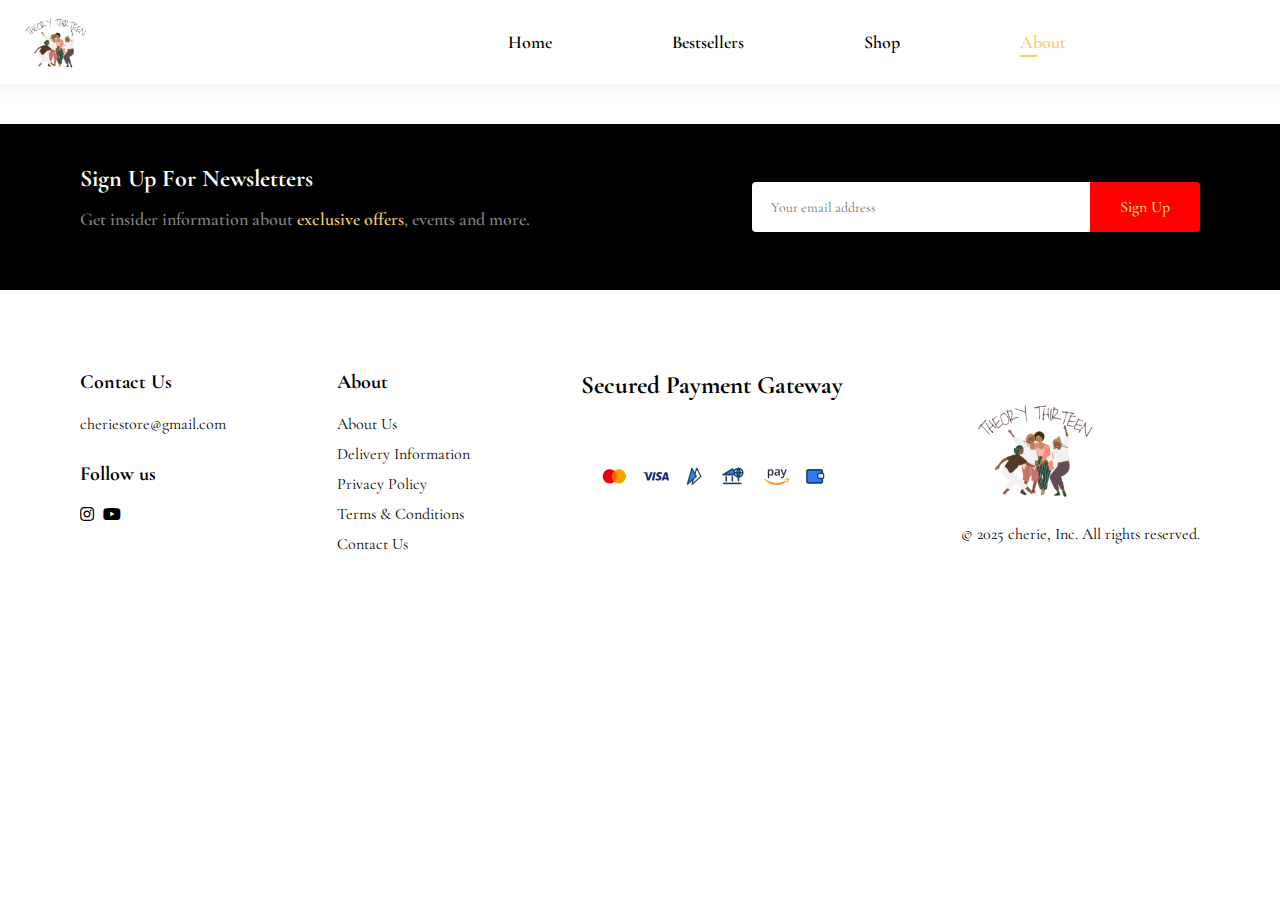
<file: about.html>
<!DOCTYPE html>
<html lang="en">
<head>
    <meta charset="UTF-8">
    <meta name="viewport" content="width=device-width, initial-scale=1">
    <title>Ćherie - Timeless Elegance</title>
    <link rel="stylesheet" href="style.css">
    <link rel="icon" type="logo/png" href="logo/demologo.jpg">
    <link rel="stylesheet" href="https://pro.fontawesome.com/releases/v5.10.0/css/all.css" />
    <link rel="preconnect" href="https://fonts.googleapis.com">
    <link rel="preconnect" href="https://fonts.gstatic.com" crossorigin>
    <link href="https://fonts.googleapis.com/css2?family=Cormorant+Garamond:ital,wght@0,300;0,400;0,500;0,600;0,700;1,300;1,400;1,500;1,600;1,700&display=swap" rel="stylesheet">

</head>
<body>
    <section id="header">
        <a href="#"><img src="logo/demologo.png" class="logo" height="80" alt=""></a>   
       
        <div>
            <ul id="navbar">
                <li><a href="index.html">Home</a></li>
                <li><a href="bestsellers.html">Bestsellers</a></li>
                <li><a href="shop.html">Shop</a></li>
                <li><a class="active" href="about.html">About</a></li>
                <li id="lg-bag"><a href="cart.html"><i class="far fa-shopping-bag"></i></a></li>
                <a href="#" id="close"><i class="far fa-times"></i></a>
            
            </ul>
        </div>
        <div id="mobile">
            <a href="cart.html"><i class="far fa-shopping-bag"></i></a>
            <i id="bar" class="fas fa-outdent"></i>
            
        </div>
    </section>
<section id="newsletter" class="section-p1 section-m1">
<div class="newstext">
    <h4>Sign Up For Newsletters</h4>
    <p>Get insider information about<span> exclusive offers</span>, events and more.
    </p>
</div>
<div  class="form">
    <input type="text" placeholder="Your email address">
    <button class="normal">Sign Up</button>

</div>
</section>
<footer  class="section-p1">
<div class="col">
   
    <h4>Contact Us</h4>
    <p>cheriestore@gmail.com</p>
    <div class="follow">
        <h4>Follow us</h4>
        <div class="icons"></div>
        <i class="fab fa-instagram"></i>
        <i class="fab fa-pintrest-p"></i>
        <i class="fab fa-youtube"></i>


    </div>
</div>
<div class="col">
    <h4>About</h4>
    <a href="#">About Us</a>
    <a href="#">Delivery Information</a>
    <a href="#">Privacy Policy</a>
    <a href="#">Terms & Conditions</a>
    <a href="#">Contact Us</a>

</div>
<div class="co1install">
    <h4>Secured Payment Gateway</h4>
    <img src="add/pay/payment.png" height=120px alt="">
</div>
<div class="copyright">
    <img src="logo/demologo.png" height="150" alt="">
    <p>© 2025 cherie, Inc. All rights reserved.</p>


</div>
</footer>
<script src="script.js"></script>
</body>
</html>
</file>
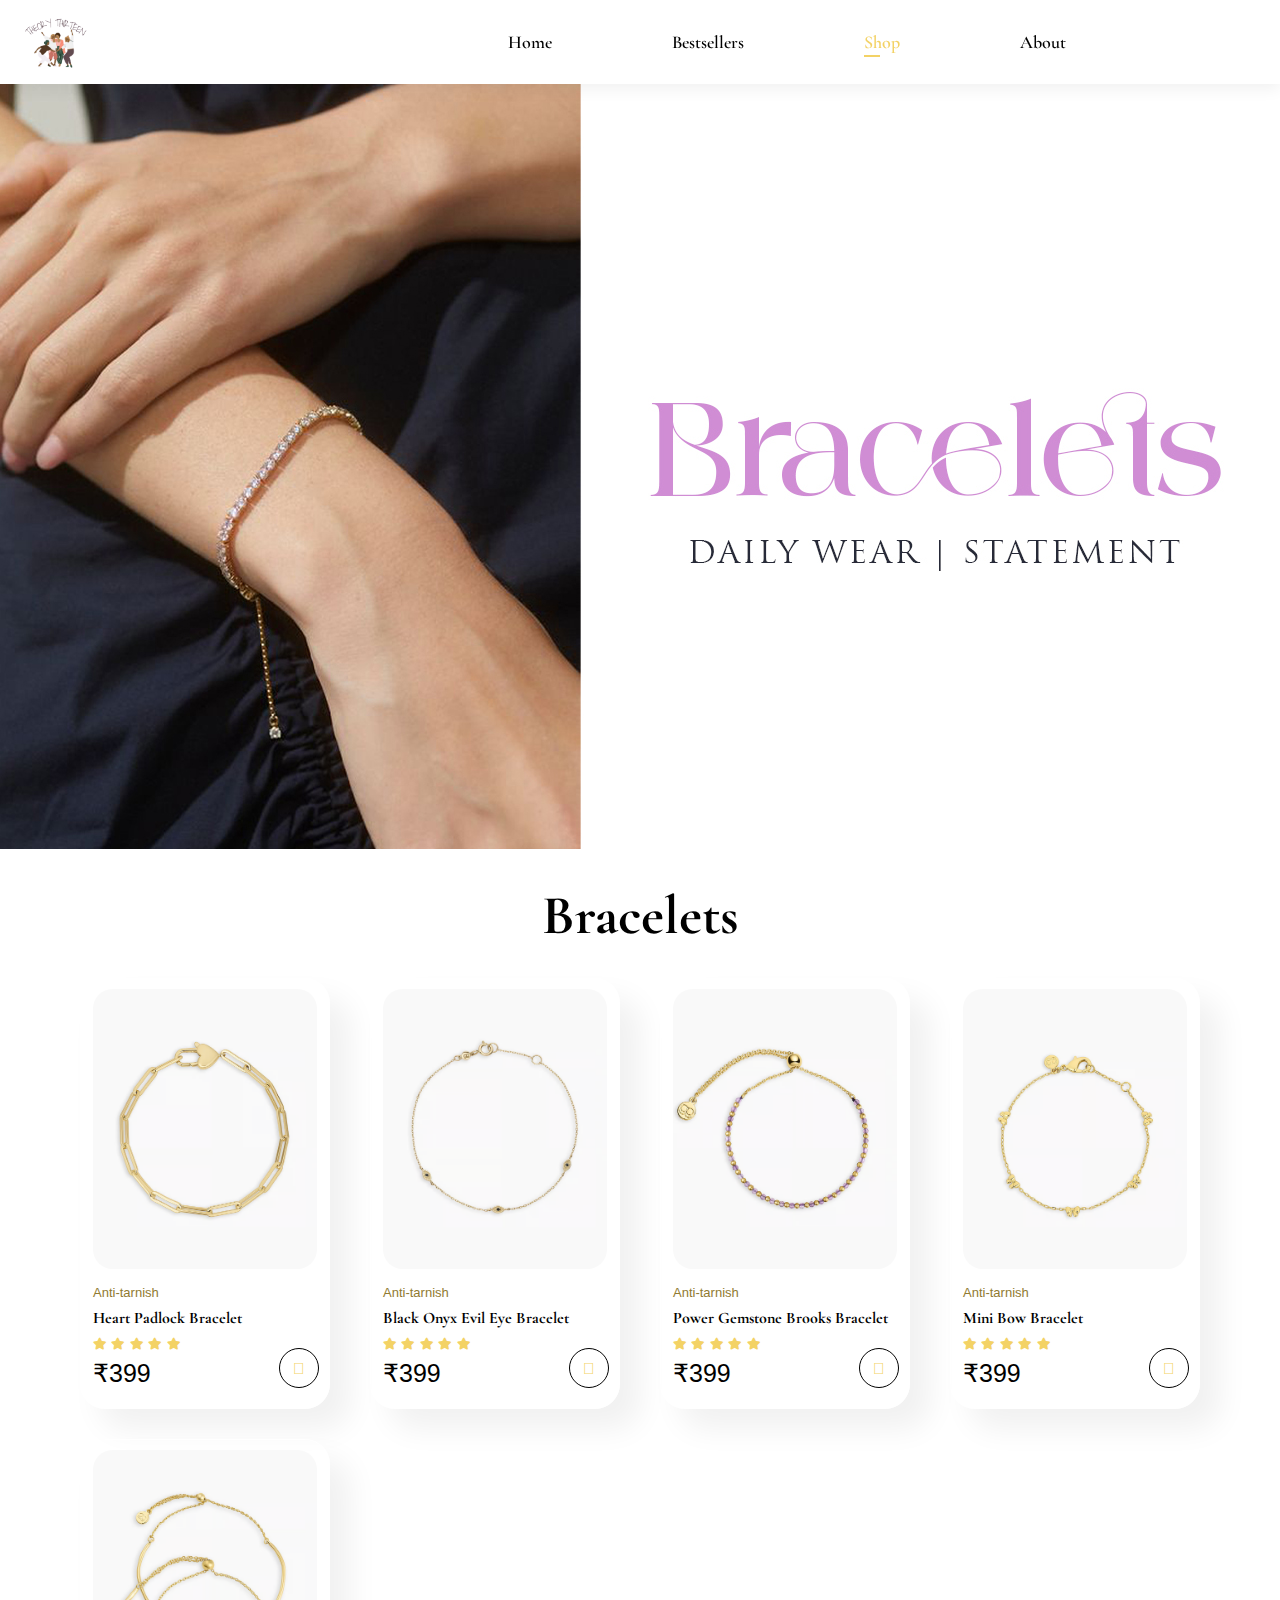
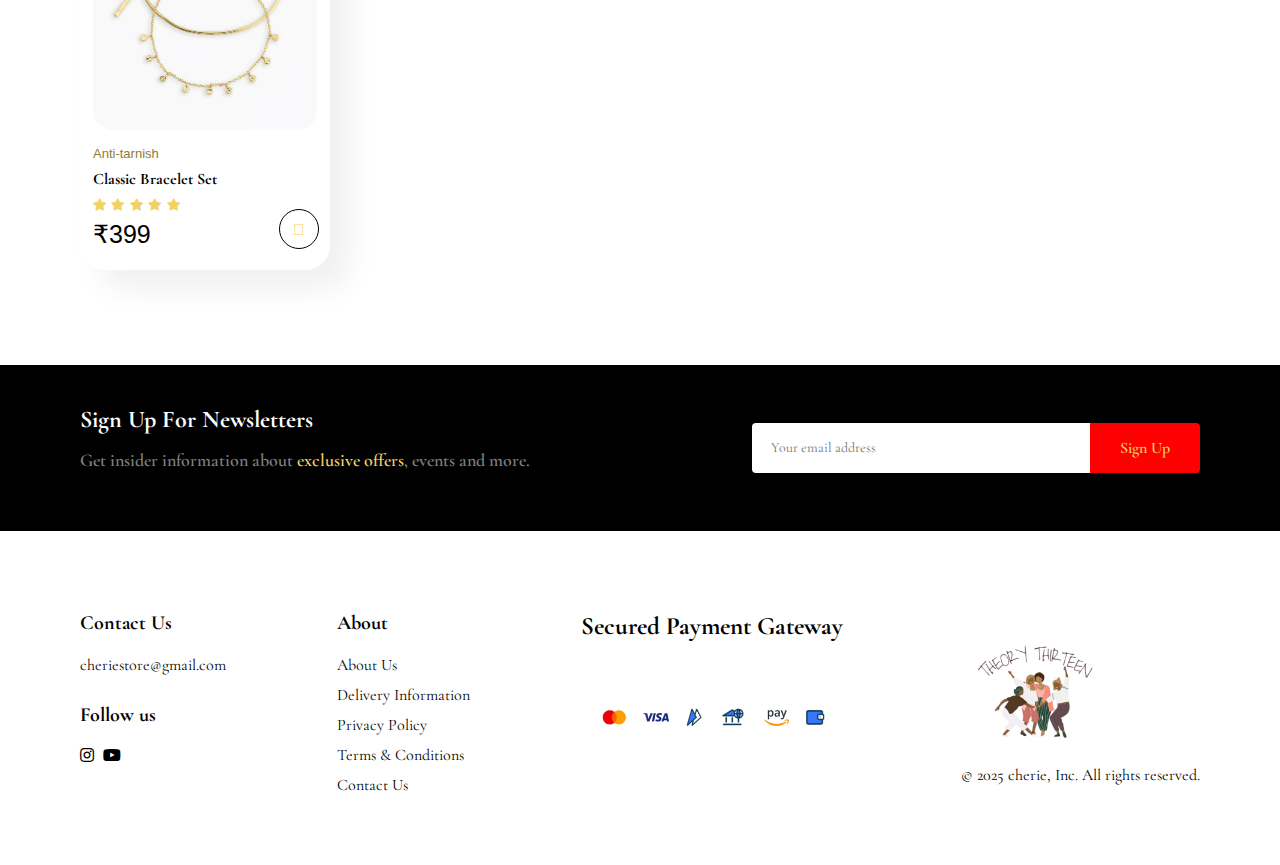
<file: bracelets.html>
<!DOCTYPE html>
<html lang="en">
<head>
    <meta charset="UTF-8">
    <meta name="viewport" content="width=device-width, initial-scale=1">
    <title>Ćherie - Timeless Elegance</title>
    <link rel="stylesheet" href="style.css">
    <link rel="icon" type="logo/png" href="logo/demologo.jpg">
    <link rel="stylesheet" href="https://pro.fontawesome.com/releases/v5.10.0/css/all.css" />
    <link rel="preconnect" href="https://fonts.googleapis.com">
    <link rel="preconnect" href="https://fonts.gstatic.com" crossorigin>
    <link href="https://fonts.googleapis.com/css2?family=Cormorant+Garamond:ital,wght@0,300;0,400;0,500;0,600;0,700;1,300;1,400;1,500;1,600;1,700&display=swap" rel="stylesheet">

</head>
<body>
    <section id="header">
        <a href="#"><img src="logo/demologo.png" class="logo" height="80" alt=""></a>   
       
        <div>
            <ul id="navbar">
                <li><a href="index.html">Home</a></li>
                <li><a href="bestsellers.html">Bestsellers</a></li>
                <li><a class="active" href="shop.html">Shop</a></li>
                <li><a href="about.html">About</a></li>
                <li id="lg-bag"><a href="cart.html"><i class="far fa-shopping-bag"></i></a></li>
                <a href="#" id="close"><i class="far fa-times"></i></a>
            
            </ul>
        </div>
        <div id="mobile">
            <a href="cart.html"><i class="far fa-shopping-bag"></i></a>
            <i id="bar" class="fas fa-outdent"></i>
            
        </div>
    </section>
    <section id="bra">
    </section>
<section id="product1" class="section-p1">
    <h2>Bracelets</h2> 
    <div class="pro-container">
        <div class="pro">
            <img src="images/productcat/Bracelets/B1 heart padlock.png" alt="">
            <div class="des">
                <span>Anti-tarnish</span>
                <h5>Heart Padlock Bracelet</h5>
                <div class="star">
                    <i class="fas fa-star"></i>
                    <i class="fas fa-star"></i>
                    <i class="fas fa-star"></i>
                    <i class="fas fa-star"></i>
                    <i class="fas fa-star"></i>
                </div>
                <h4>₹399</h4>
            </div>
            <a href="#"><i class="fal fa-shopping-cart cart"></i></a>
        </div>
        <div class="pro">
            <img src="images/productcat/Bracelets/B2 black onyx evil eye.png" alt="">
            <div class="des">
                <span>Anti-tarnish</span>
                <h5>Black Onyx Evil Eye Bracelet</h5>
                <div class="star">
                    <i class="fas fa-star"></i>
                    <i class="fas fa-star"></i>
                    <i class="fas fa-star"></i>
                    <i class="fas fa-star"></i>
                    <i class="fas fa-star"></i>
                </div>
                <h4>₹399</h4>
            </div>
            <a href="#"><i class="fal fa-shopping-cart cart"></i></a>
        </div>
        <div class="pro">
            <img src="images/productcat/Bracelets/B3 Power Gemstone Brooks.png" alt="">
            <div class="des">
                <span>Anti-tarnish</span>
                <h5>Power Gemstone Brooks Bracelet</h5>
                <div class="star">
                    <i class="fas fa-star"></i>
                    <i class="fas fa-star"></i>
                    <i class="fas fa-star"></i>
                    <i class="fas fa-star"></i>
                    <i class="fas fa-star"></i>
                </div>
                <h4>₹399</h4>
            </div>
            <a href="#"><i class="fal fa-shopping-cart cart"></i></a>
        </div>
        <div class="pro">
            <img src="images/productcat/Bracelets/B4 mini bow.png" alt="">
            <div class="des">
                <span>Anti-tarnish</span>
                <h5>Mini Bow Bracelet</h5>
                <div class="star">
                    <i class="fas fa-star"></i>
                    <i class="fas fa-star"></i>
                    <i class="fas fa-star"></i>
                    <i class="fas fa-star"></i>
                    <i class="fas fa-star"></i>
                </div>
                <h4>₹399</h4>
            </div>
            <a href="#"><i class="fal fa-shopping-cart cart"></i></a>
        </div>
        <div class="pro">
            <img src="images/productcat/Bracelets/B5 Classic Bracelet Set.png" alt="">
            <div class="des">
                <span>Anti-tarnish</span>
                <h5>Classic Bracelet Set</h5>
                <div class="star">
                    <i class="fas fa-star"></i>
                    <i class="fas fa-star"></i>
                    <i class="fas fa-star"></i>
                    <i class="fas fa-star"></i>
                    <i class="fas fa-star"></i>
                </div>
                <h4>₹399</h4>
            </div>
            <a href="#"><i class="fal fa-shopping-cart cart"></i></a>
        </div>
    </div>
</section>
    <section id="newsletter" class="section-p1 section-m1">
        <div class="newstext">
            <h4>Sign Up For Newsletters</h4>
            <p>Get insider information about<span> exclusive offers</span>, events and more.
            </p>
        </div>
        <div  class="form">
            <input type="text" placeholder="Your email address">
            <button class="normal">Sign Up</button>

        </div>
    </section>
    <footer  class="section-p1">
        <div class="col">
           
            <h4>Contact Us</h4>
            <p>cheriestore@gmail.com</p>
            <div class="follow">
                <h4>Follow us</h4>
                <div class="icons"></div>
                <i class="fab fa-instagram"></i>
                <i class="fab fa-pintrest-p"></i>
                <i class="fab fa-youtube"></i>


            </div>
        </div>
        <div class="col">
            <h4>About</h4>
            <a href="#">About Us</a>
            <a href="#">Delivery Information</a>
            <a href="#">Privacy Policy</a>
            <a href="#">Terms & Conditions</a>
            <a href="#">Contact Us</a>

        </div>
        <div class="co1install">
            <h4>Secured Payment Gateway</h4>
            <img src="add/pay/payment.png" height=120px alt="">
        </div>
        <div class="copyright">
            <img src="logo/demologo.png" height="150" alt="">
            <p>© 2025 cherie, Inc. All rights reserved.</p>


        </div>
    </footer>
    <script src="script.js"></script>
</body>
</html>
</file>
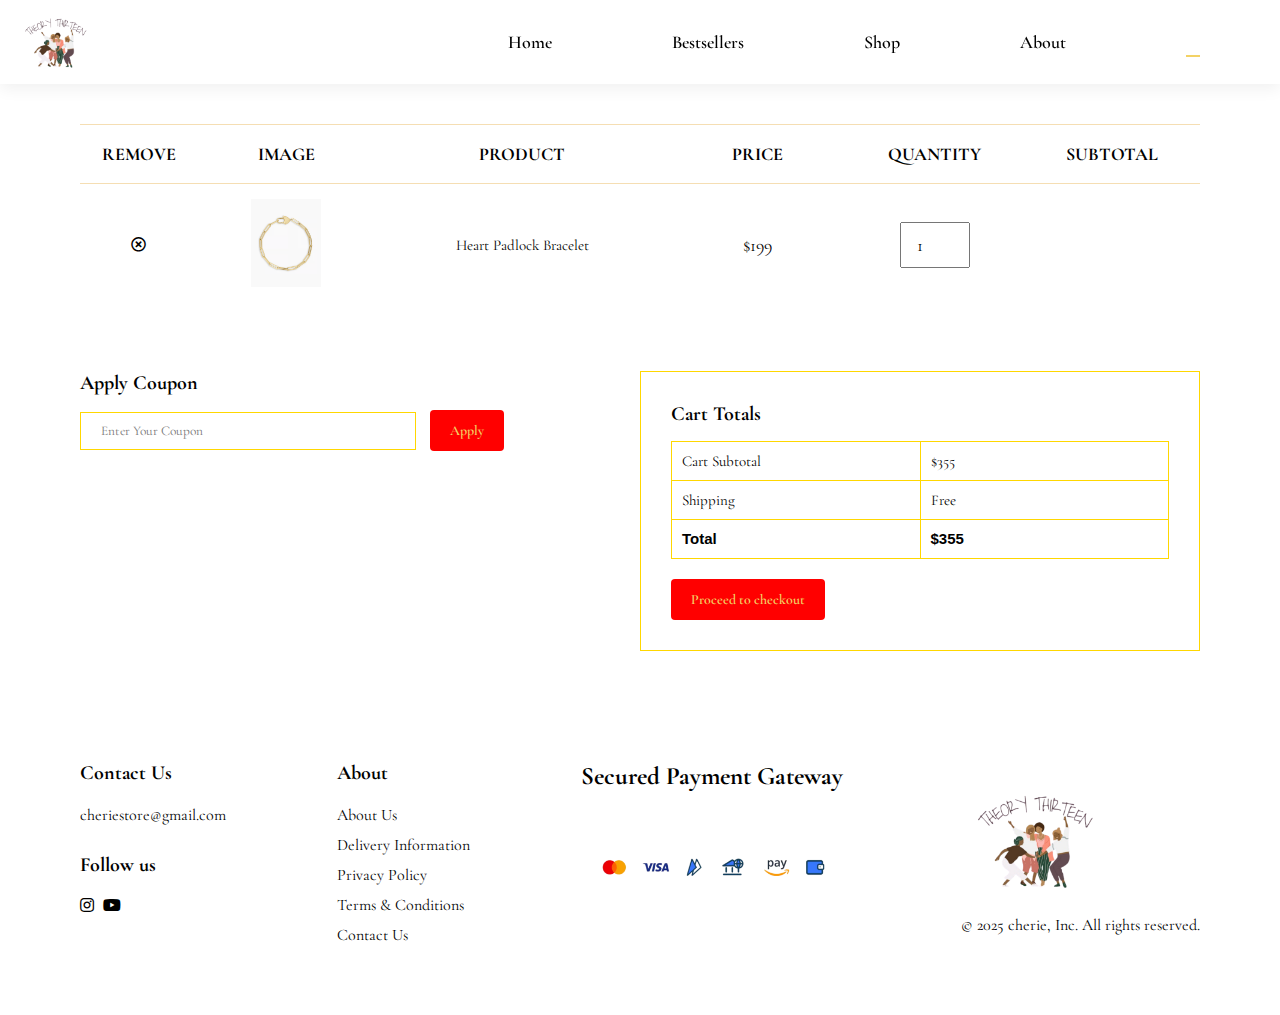
<file: cart.html>
<!DOCTYPE html>
<html lang="en">
<head>
    <meta charset="UTF-8">
    <meta name="viewport" content="width=device-width, initial-scale=1">
    <title>Ćherie - Timeless Elegance</title>
    <link rel="stylesheet" href="style.css">
    <link rel="icon" type="logo/png" href="logo/demologo.jpg">
    <link rel="stylesheet" href="https://pro.fontawesome.com/releases/v5.10.0/css/all.css" />
    <link rel="preconnect" href="https://fonts.googleapis.com">
    <link rel="preconnect" href="https://fonts.gstatic.com" crossorigin>
    <link href="https://fonts.googleapis.com/css2?family=Cormorant+Garamond:ital,wght@0,300;0,400;0,500;0,600;0,700;1,300;1,400;1,500;1,600;1,700&display=swap" rel="stylesheet">

</head>
<body>
    <section id="header">
        <a href="#"><img src="logo/demologo.png" class="logo" height="80" alt=""></a>   
       
        <div>
            <ul id="navbar">
                <li><a href="index.html">Home</a></li>
                <li><a href="bestsellers.html">Bestsellers</a></li>
                <li><a href="shop.html">Shop</a></li>
                <li><a href="about.html">About</a></li>
                <li id="lg-bag"><a class="active" href="cart.html"><i class="far fa-shopping-bag"></i></a></li>
                <a href="#" id="close"><i class="far fa-times"></i></a>
            
            </ul>
        </div>
        <div id="mobile">
            <a href="cart.html"><i class="far fa-shopping-bag"></i></a>
            <i id="bar" class="fas fa-outdent"></i>
            
        </div>
    </section>
    <section id="cart" class="section-p1">
        <table width="100%">
            <thead>
                <tr>
                    <td>Remove</td>
                    <td>Image</td>
                    <td>Product</td>
                    <td>Price</td>
                    <td>Quantity</td>
                    <td>Subtotal</td>
                </tr>
            </thead>
            <tbody>
                <tr>
                    <td><i class="far fa-times-circle"></i></td>
                    <td><img src="images/productcat/Bracelets/B1 heart padlock.png" alt=""></td>
                    <td>Heart Padlock Bracelet</td>
                    <td>$199</td>
                    <td><input type="number" value="1"></td>
                </tr>
            </tbody>
        </table>
    </section>
    <section id="cart-add" class="section-p1">
        <div id="coupon">
            <h3>Apply Coupon</h3>
            <div>
                <input type="text" placeholder="Enter Your Coupon">
                <button class="normal">Apply</button>
            </div>
        </div>
        <div id="subtotal">
            <h3>Cart Totals</h3>
            <table>
                <tr>
                    <td>Cart Subtotal</td>
                    <td>$355</td>
                </tr>
                <tr>
                    <td>Shipping</td>
                    <td>Free</td>
                </tr>
                <tr>
                    <td><strong>Total</strong></td>
                    <td><strong>$355</strong></td>
                </tr>
                
            </table>
            <button class="normal">Proceed to checkout</button>

        </div>
    </section>
    <footer  class="section-p1">
        <div class="col">
           
            <h4>Contact Us</h4>
            <p>cheriestore@gmail.com</p>
            <div class="follow">
                <h4>Follow us</h4>
                <div class="icons"></div>
                <i class="fab fa-instagram"></i>
                <i class="fab fa-pintrest-p"></i>
                <i class="fab fa-youtube"></i>
        
        
            </div>
        </div>
        <div class="col">
            <h4>About</h4>
            <a href="#">About Us</a>
            <a href="#">Delivery Information</a>
            <a href="#">Privacy Policy</a>
            <a href="#">Terms & Conditions</a>
            <a href="#">Contact Us</a>
        
        </div>
        <div class="co1install">
            <h4>Secured Payment Gateway</h4>
            <img src="add/pay/payment.png" height=120px alt="">
        </div>
        <div class="copyright">
            <img src="logo/demologo.png" height="150" alt="">
            <p>© 2025 cherie, Inc. All rights reserved.</p>
        
        
        </div>
        </footer>
        <script src="script.js"></script>
        </body>
        </html>
</file>
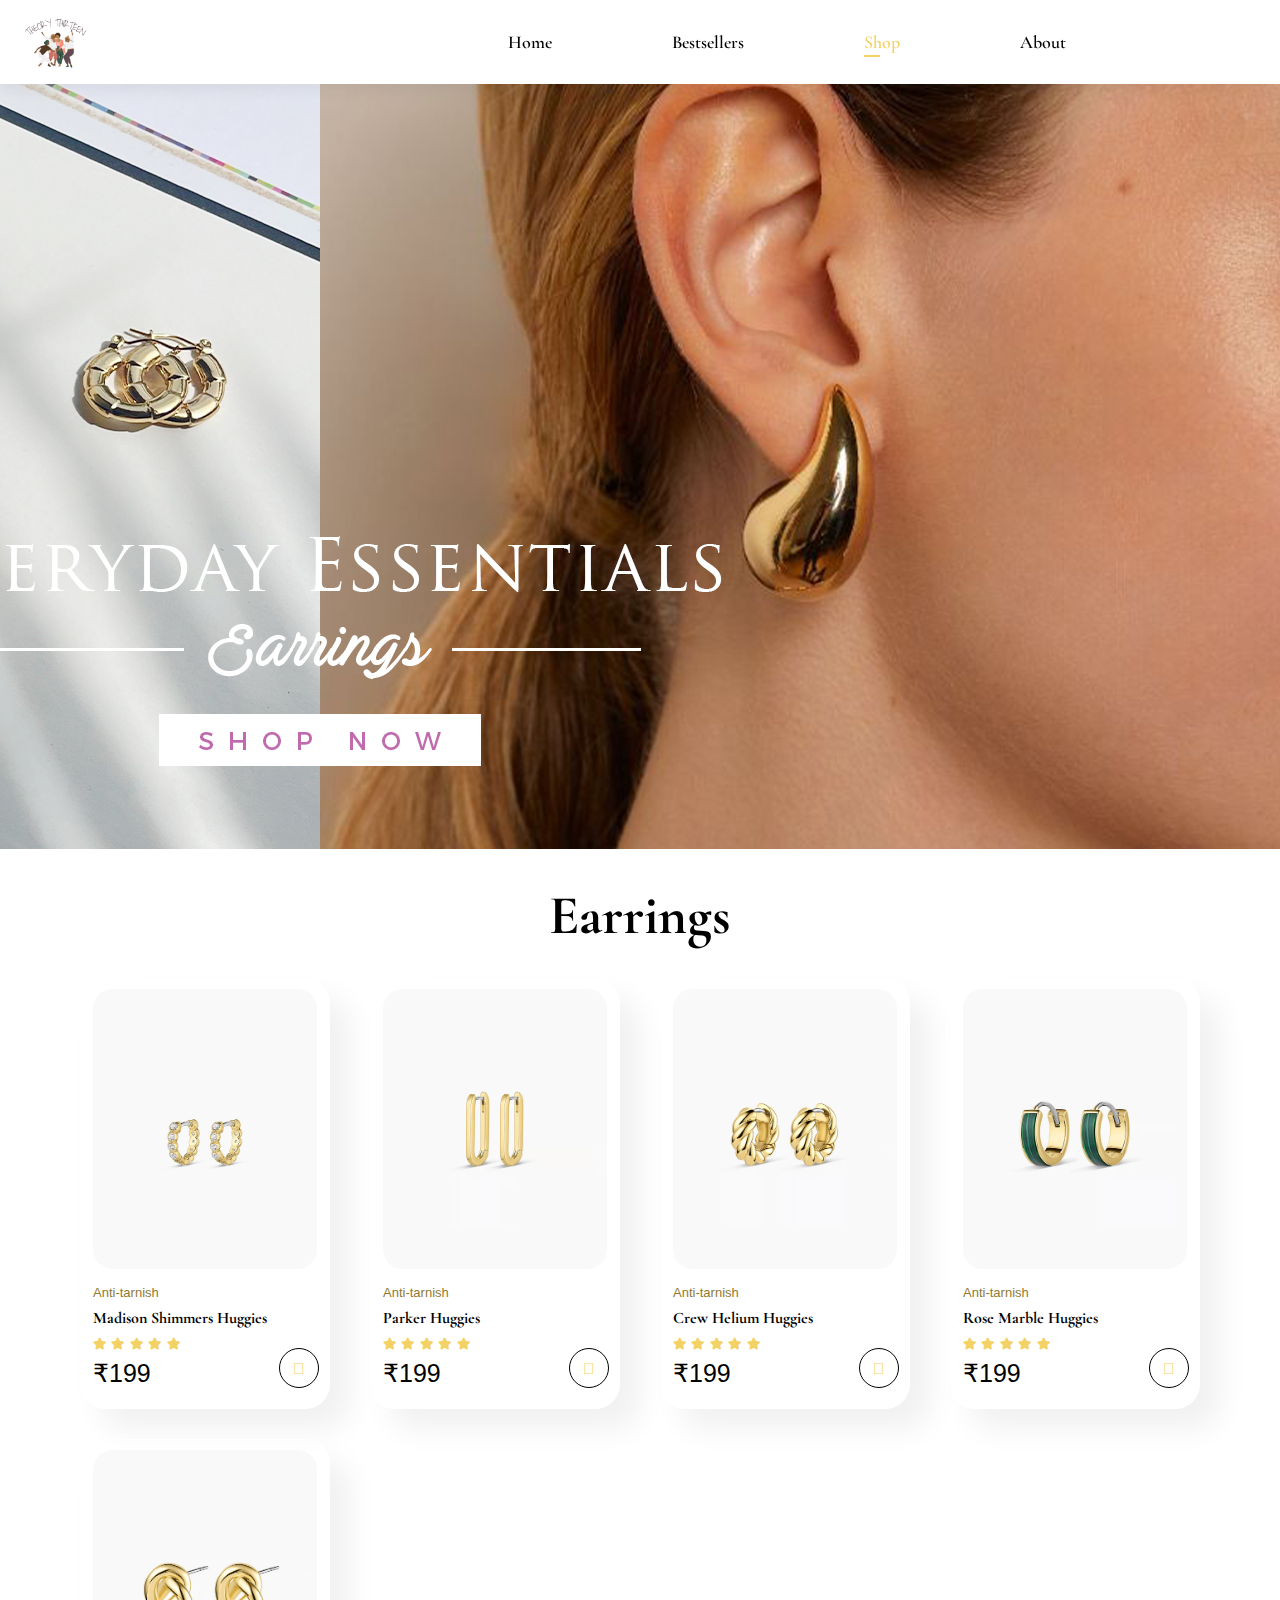
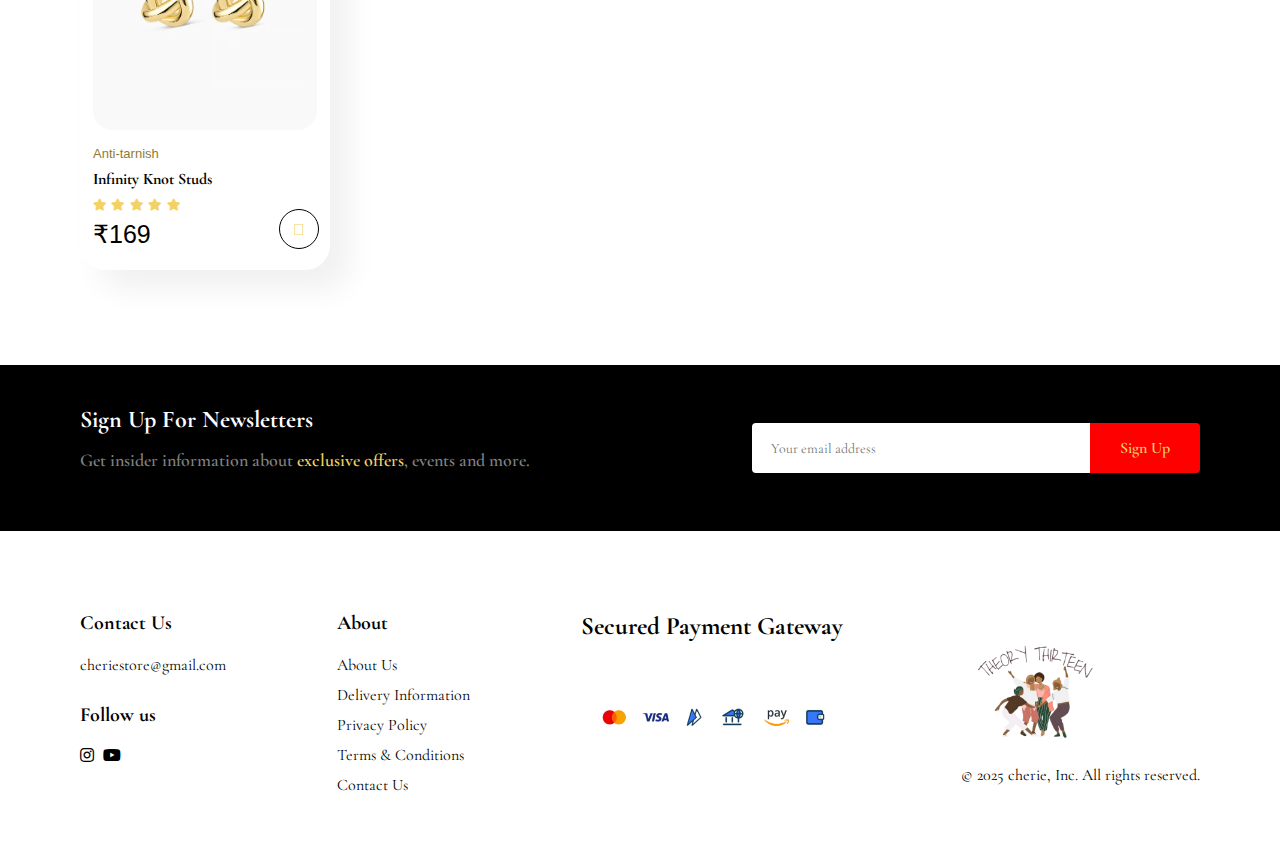
<file: earrings.html>
<!DOCTYPE html>
<html lang="en">
<head>
    <meta charset="UTF-8">
    <meta name="viewport" content="width=device-width, initial-scale=1">
    <title>Ćherie - Timeless Elegance</title>
    <link rel="stylesheet" href="style.css">
    <link rel="icon" type="logo/png" href="logo/demologo.jpg">
    <link rel="stylesheet" href="https://pro.fontawesome.com/releases/v5.10.0/css/all.css" />
    <link rel="preconnect" href="https://fonts.googleapis.com">
    <link rel="preconnect" href="https://fonts.gstatic.com" crossorigin>
    <link href="https://fonts.googleapis.com/css2?family=Cormorant+Garamond:ital,wght@0,300;0,400;0,500;0,600;0,700;1,300;1,400;1,500;1,600;1,700&display=swap" rel="stylesheet">

</head>
<body>
    <section id="header">
        <a href="#"><img src="logo/demologo.png" class="logo" height="80" alt=""></a>   
       
        <div>
            <ul id="navbar">
                <li><a href="index.html">Home</a></li>
                <li><a href="bestsellers.html">Bestsellers</a></li>
                <li><a class="active" href="shop.html">Shop</a></li>
                <li><a href="about.html">About</a></li>
                <li id="lg-bag"><a href="cart.html"><i class="far fa-shopping-bag"></i></a></li>
                <a href="#" id="close"><i class="far fa-times"></i></a>
            
            </ul>
        </div>
        <div id="mobile">
            <a href="cart.html"><i class="far fa-shopping-bag"></i></a>
            <i id="bar" class="fas fa-outdent"></i>
            
        </div>
    </section>
    <section id="ear">
    </section>
<section id="product1" class="section-p1">
    <h2>Earrings</h2> 
    <div class="pro-container">
        <div class="pro">
            <img src="images/productcat/Earrings/E1 madison shimmers.jpg" alt="">
            <div class="des">
                <span>Anti-tarnish</span>
                <h5>Madison Shimmers Huggies</h5>
                <div class="star">
                    <i class="fas fa-star"></i>
                    <i class="fas fa-star"></i>
                    <i class="fas fa-star"></i>
                    <i class="fas fa-star"></i>
                    <i class="fas fa-star"></i>
                </div>
                <h4>₹199</h4>
            </div>
            <a href="#"><i class="fal fa-shopping-cart cart"></i></a>
        </div>
        <div class="pro">
            <img src="images/productcat/Earrings/E2 parker huggies.png" alt="">
            <div class="des">
                <span>Anti-tarnish</span>
                <h5>Parker Huggies</h5>
                <div class="star">
                    <i class="fas fa-star"></i>
                    <i class="fas fa-star"></i>
                    <i class="fas fa-star"></i>
                    <i class="fas fa-star"></i>
                    <i class="fas fa-star"></i>
                </div>
                <h4>₹199</h4>
            </div>
            <a href="#"><i class="fal fa-shopping-cart cart"></i></a>
        </div>
        <div class="pro">
            <img src="images/productcat/Earrings/E3 crew helium huggies.png" alt="">
            <div class="des">
                <span>Anti-tarnish</span>
                <h5>Crew Helium Huggies</h5>
                <div class="star">
                    <i class="fas fa-star"></i>
                    <i class="fas fa-star"></i>
                    <i class="fas fa-star"></i>
                    <i class="fas fa-star"></i>
                    <i class="fas fa-star"></i>
                </div>
                <h4>₹199</h4>
            </div>
            <a href="#"><i class="fal fa-shopping-cart cart"></i></a>
        </div>
        <div class="pro">
            <img src="images/productcat/Earrings/E4 rose marble.png" alt="">
            <div class="des">
                <span>Anti-tarnish</span>
                <h5>Rose Marble Huggies</h5>
                <div class="star">
                    <i class="fas fa-star"></i>
                    <i class="fas fa-star"></i>
                    <i class="fas fa-star"></i>
                    <i class="fas fa-star"></i>
                    <i class="fas fa-star"></i>
                </div>
                <h4>₹199</h4>
            </div>
            <a href="#"><i class="fal fa-shopping-cart cart"></i></a>
        </div>
        <div class="pro">
            <img src="images/productcat/Earrings/E5 Infinity Knot Studs.png" alt="">
            <div class="des">
                <span>Anti-tarnish</span>
                <h5>Infinity Knot Studs</h5>
                <div class="star">
                    <i class="fas fa-star"></i>
                    <i class="fas fa-star"></i>
                    <i class="fas fa-star"></i>
                    <i class="fas fa-star"></i>
                    <i class="fas fa-star"></i>
                </div>
                <h4>₹169</h4>
            </div>
            <a href="#"><i class="fal fa-shopping-cart cart"></i></a>
        </div>   
    </div>
</section>
    <section id="newsletter" class="section-p1 section-m1">
        <div class="newstext">
            <h4>Sign Up For Newsletters</h4>
            <p>Get insider information about<span> exclusive offers</span>, events and more.
            </p>
        </div>
        <div  class="form">
            <input type="text" placeholder="Your email address">
            <button class="normal">Sign Up</button>

        </div>
    </section>
    <footer  class="section-p1">
        <div class="col">
           
            <h4>Contact Us</h4>
            <p>cheriestore@gmail.com</p>
            <div class="follow">
                <h4>Follow us</h4>
                <div class="icons"></div>
                <i class="fab fa-instagram"></i>
                <i class="fab fa-pintrest-p"></i>
                <i class="fab fa-youtube"></i>


            </div>
        </div>
        <div class="col">
            <h4>About</h4>
            <a href="#">About Us</a>
            <a href="#">Delivery Information</a>
            <a href="#">Privacy Policy</a>
            <a href="#">Terms & Conditions</a>
            <a href="#">Contact Us</a>

        </div>
        <div class="co1install">
            <h4>Secured Payment Gateway</h4>
            <img src="add/pay/payment.png" height=120px alt="">
        </div>
        <div class="copyright">
            <img src="logo/demologo.png" height="150" alt="">
            <p>© 2025 cherie, Inc. All rights reserved.</p>


        </div>
    </footer>
    <script src="script.js"></script>
</body>
</html>
</file>
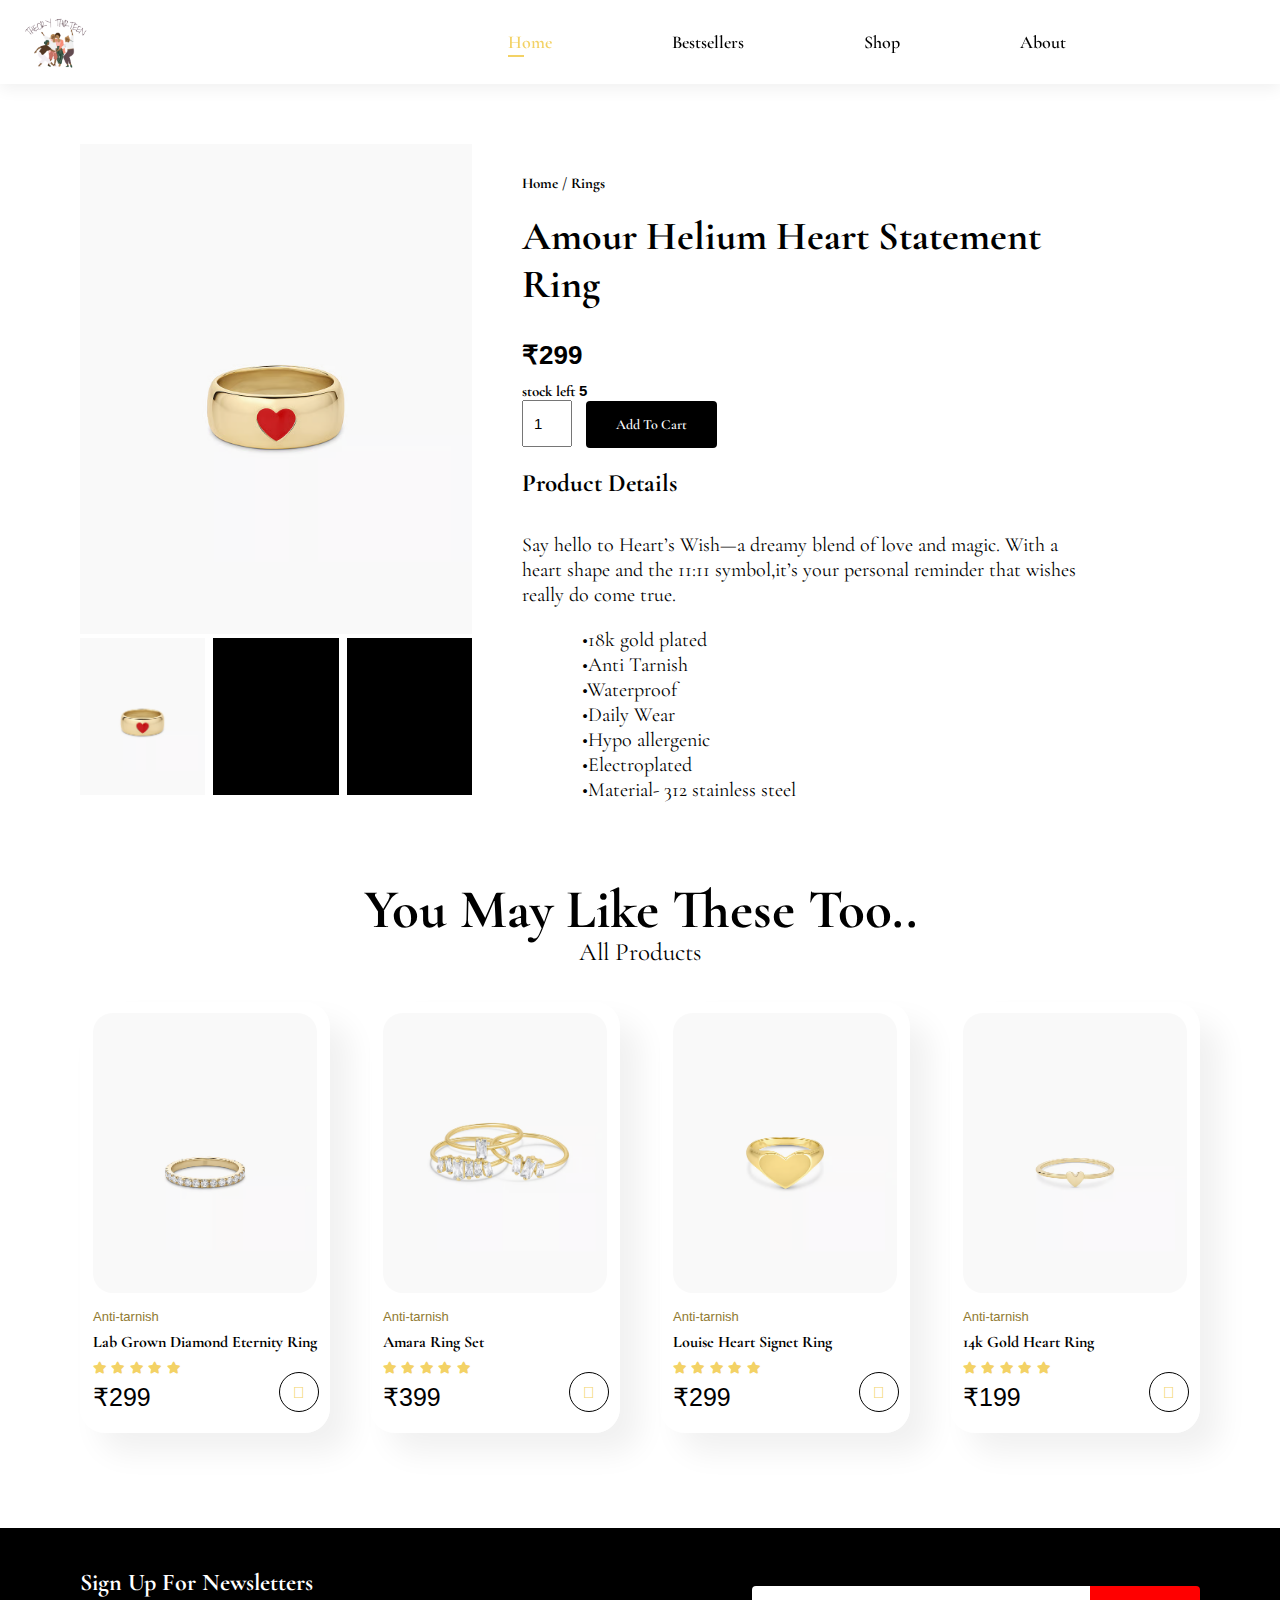
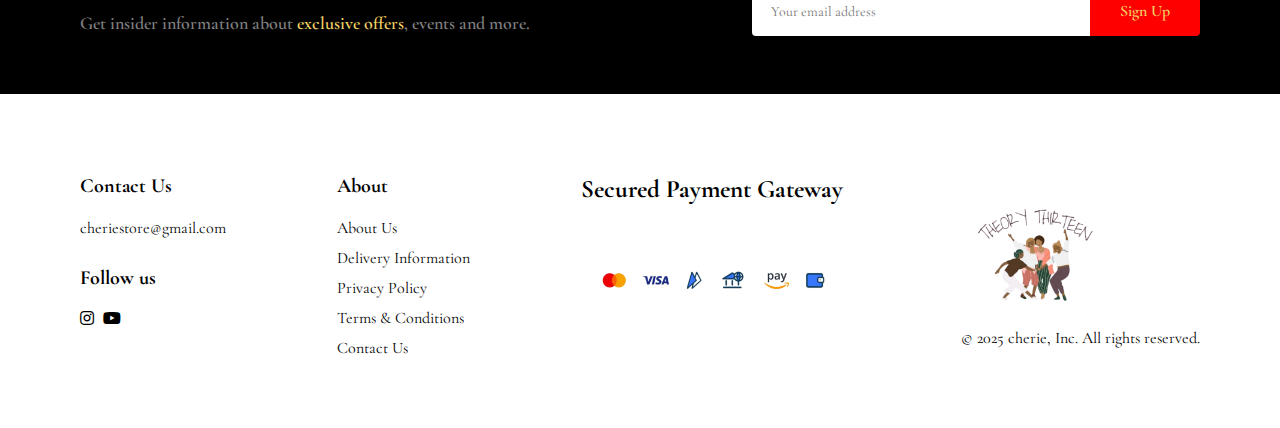
<file: R1.html>
<!DOCTYPE html>
<html lang="en">
<head>
    <meta charset="UTF-8">
    <meta name="viewport" content="width=device-width, initial-scale=1">
    <title>Ćherie - Timeless Elegance</title>
    <link rel="stylesheet" href="style.css">
    <link rel="icon" type="logo/png" href="logo/demologo.jpg">
    <link rel="stylesheet" href="https://pro.fontawesome.com/releases/v5.10.0/css/all.css" />
    <link rel="preconnect" href="https://fonts.googleapis.com">
    <link rel="preconnect" href="https://fonts.gstatic.com" crossorigin>
    <link href="https://fonts.googleapis.com/css2?family=Cormorant+Garamond:ital,wght@0,300;0,400;0,500;0,600;0,700;1,300;1,400;1,500;1,600;1,700&display=swap" rel="stylesheet">

</head>
<body>
    <section id="header">
        <a href="#"><img src="logo/demologo.png" class="logo" height="80" alt=""></a>   
       
        <div>
            <ul id="navbar">
                <li><a class="active" href="index.html">Home</a></li>
                <li><a href="bestsellers.html">Bestsellers</a></li>
                <li><a href="shop.html">Shop</a></li>
                <li><a href="about.html">About</a></li>
                <li id="lg-bag"><a href="cart.html"><i class="far fa-shopping-bag"></i></a></li>
                <a href="#" id="close"><i class="far fa-times"></i></a>
            
            </ul>
        </div>
        <div id="mobile">
            <a href="cart.html"><i class="far fa-shopping-bag"></i></a>
            <i id="bar" class="fas fa-outdent"></i>
            
        </div>
    </section>
    <section id="prodetails" class="section-p1">
        <div class="single-pro-image">
            <img src="images/productcat/Rings/R1 Amour Helium Heart Statement.png" width="100%" id="MainImg" alt="">
            <div class="small-img-group">
                <div class="small-img-col">
                    <img src="images/productcat/Rings/R1 Amour Helium Heart Statement.png" width="100%" class="small-img" alt="">
                </div>
                <div class="small-img-col">
                    <img src="images/productcat/blank.png" width="100%" class="small-img" alt="">
                </div>
                <div class="small-img-col">
                    <img src="images/productcat/blank.png" width="100%" class="small-img" alt="">
                </div>
            </div>
        </div>
        <div class="single-pro-details">
            <h6>Home / Rings</h6>
            <h4>Amour Helium Heart Statement Ring</h4>
            <h2>₹299</h2>
            <h6>stock left <span>5</span></h6>
            <input type="number" value="1">
            <button class="normal">Add To Cart</button>
            <h5>Product Details</h5>
            <p>Say hello to Heart’s Wish—a dreamy blend of love and magic. With a heart shape and the 11:11 symbol,it’s your personal reminder that wishes really do come true.</p>
            <pre>
            •18k gold plated
            •Anti Tarnish
            •Waterproof
            •Daily Wear
            •Hypo allergenic
            •Electroplated
            •Material- 312 stainless steel</pre>
        </div>
    </section>
    <section id="product1" class="section-p1">
        <h2>You May Like These Too..</h2>
        <li><a href="shop.html">All Products</a></li>  
    
        <div class="pro-container">
            <div class="pro">
                <img src="images/productcat/Rings/R2 Lab Grown Diamond Eternity.png" alt="">
                <div class="des">
                    <span>Anti-tarnish</span>
                    <h5>Lab Grown Diamond Eternity Ring</h5>
                    <div class="star">
                        <i class="fas fa-star"></i>
                        <i class="fas fa-star"></i>
                        <i class="fas fa-star"></i>
                        <i class="fas fa-star"></i>
                        <i class="fas fa-star"></i>
                    </div>
                    <h4>₹299</h4>
                </div>
                <a href="#"><i class="fal fa-shopping-cart cart"></i></a>
            </div>
            <div class="pro">
                <img src="images/productcat/Rings/R3 Amara Ring Set.png" alt="">
                <div class="des">
                    <span>Anti-tarnish</span>
                    <h5>Amara Ring Set</h5>
                    <div class="star">
                        <i class="fas fa-star"></i>
                        <i class="fas fa-star"></i>
                        <i class="fas fa-star"></i>
                        <i class="fas fa-star"></i>
                        <i class="fas fa-star"></i>
                    </div>
                    <h4>₹399</h4>
                </div>
                <a href="#"><i class="fal fa-shopping-cart cart"></i></a>
            </div>
            <div class="pro">
                <img src="images/productcat/Rings/R4 Louise Heart Signet.png" alt="">
                <div class="des">
                    <span>Anti-tarnish</span>
                    <h5>Louise Heart Signet Ring</h5>
                    <div class="star">
                        <i class="fas fa-star"></i>
                        <i class="fas fa-star"></i>
                        <i class="fas fa-star"></i>
                        <i class="fas fa-star"></i>
                        <i class="fas fa-star"></i>
                    </div>
                    <h4>₹299</h4>
                </div>
                <a href="#"><i class="fal fa-shopping-cart cart"></i></a>
            </div>
            <div class="pro">
                <img src="images/productcat/Rings/R5 14k Gold Heart Ring.png" alt="">
                <div class="des">
                    <span>Anti-tarnish</span>
                    <h5>14k Gold Heart Ring</h5>
                    <div class="star">
                        <i class="fas fa-star"></i>
                        <i class="fas fa-star"></i>
                        <i class="fas fa-star"></i>
                        <i class="fas fa-star"></i>
                        <i class="fas fa-star"></i>
                    </div>
                    <h4>₹199</h4>
                </div>
                <a href="#"><i class="fal fa-shopping-cart cart"></i></a>
            </div>
    </section>
    <section id="newsletter" class="section-p1 section-m1">
        <div class="newstext">
            <h4>Sign Up For Newsletters</h4>
            <p>Get insider information about<span> exclusive offers</span>, events and more.
            </p>
        </div>
        <div  class="form">
            <input type="text" placeholder="Your email address">
            <button class="normal">Sign Up</button>

        </div>
    </section>
    <footer  class="section-p1">
        <div class="col">
           
            <h4>Contact Us</h4>
            <p>cheriestore@gmail.com</p>
            <div class="follow">
                <h4>Follow us</h4>
                <div class="icons"></div>
                <i class="fab fa-instagram"></i>
                <i class="fab fa-pintrest-p"></i>
                <i class="fab fa-youtube"></i>


            </div>
        </div>
        <div class="col">
            <h4>About</h4>
            <a href="#">About Us</a>
            <a href="#">Delivery Information</a>
            <a href="#">Privacy Policy</a>
            <a href="#">Terms & Conditions</a>
            <a href="#">Contact Us</a>

        </div>
        <div class="co1install">
            <h4>Secured Payment Gateway</h4>
            <img src="add/pay/payment.png" height=120px alt="">
        </div>
        <div class="copyright">
            <img src="logo/demologo.png" height="150" alt="">
            <p>© 2025 cherie, Inc. All rights reserved.</p>


        </div>
    </footer>
    <script>
        var MainImg = document.getElementById("MainImg");
        var smallimg = document.getElementsByClassName("small-img");

        smallimg[0].onclick=function(){
            MainImg.src = smallimg[0].src;
        }
        smallimg[1].onclick=function(){
            MainImg.src = smallimg[1].src;
        }
        smallimg[2].onclick=function(){
            MainImg.src = smallimg[2].src;
        }
    </script>
    <script src="script.js"></script>
</body>
</html>
</file>
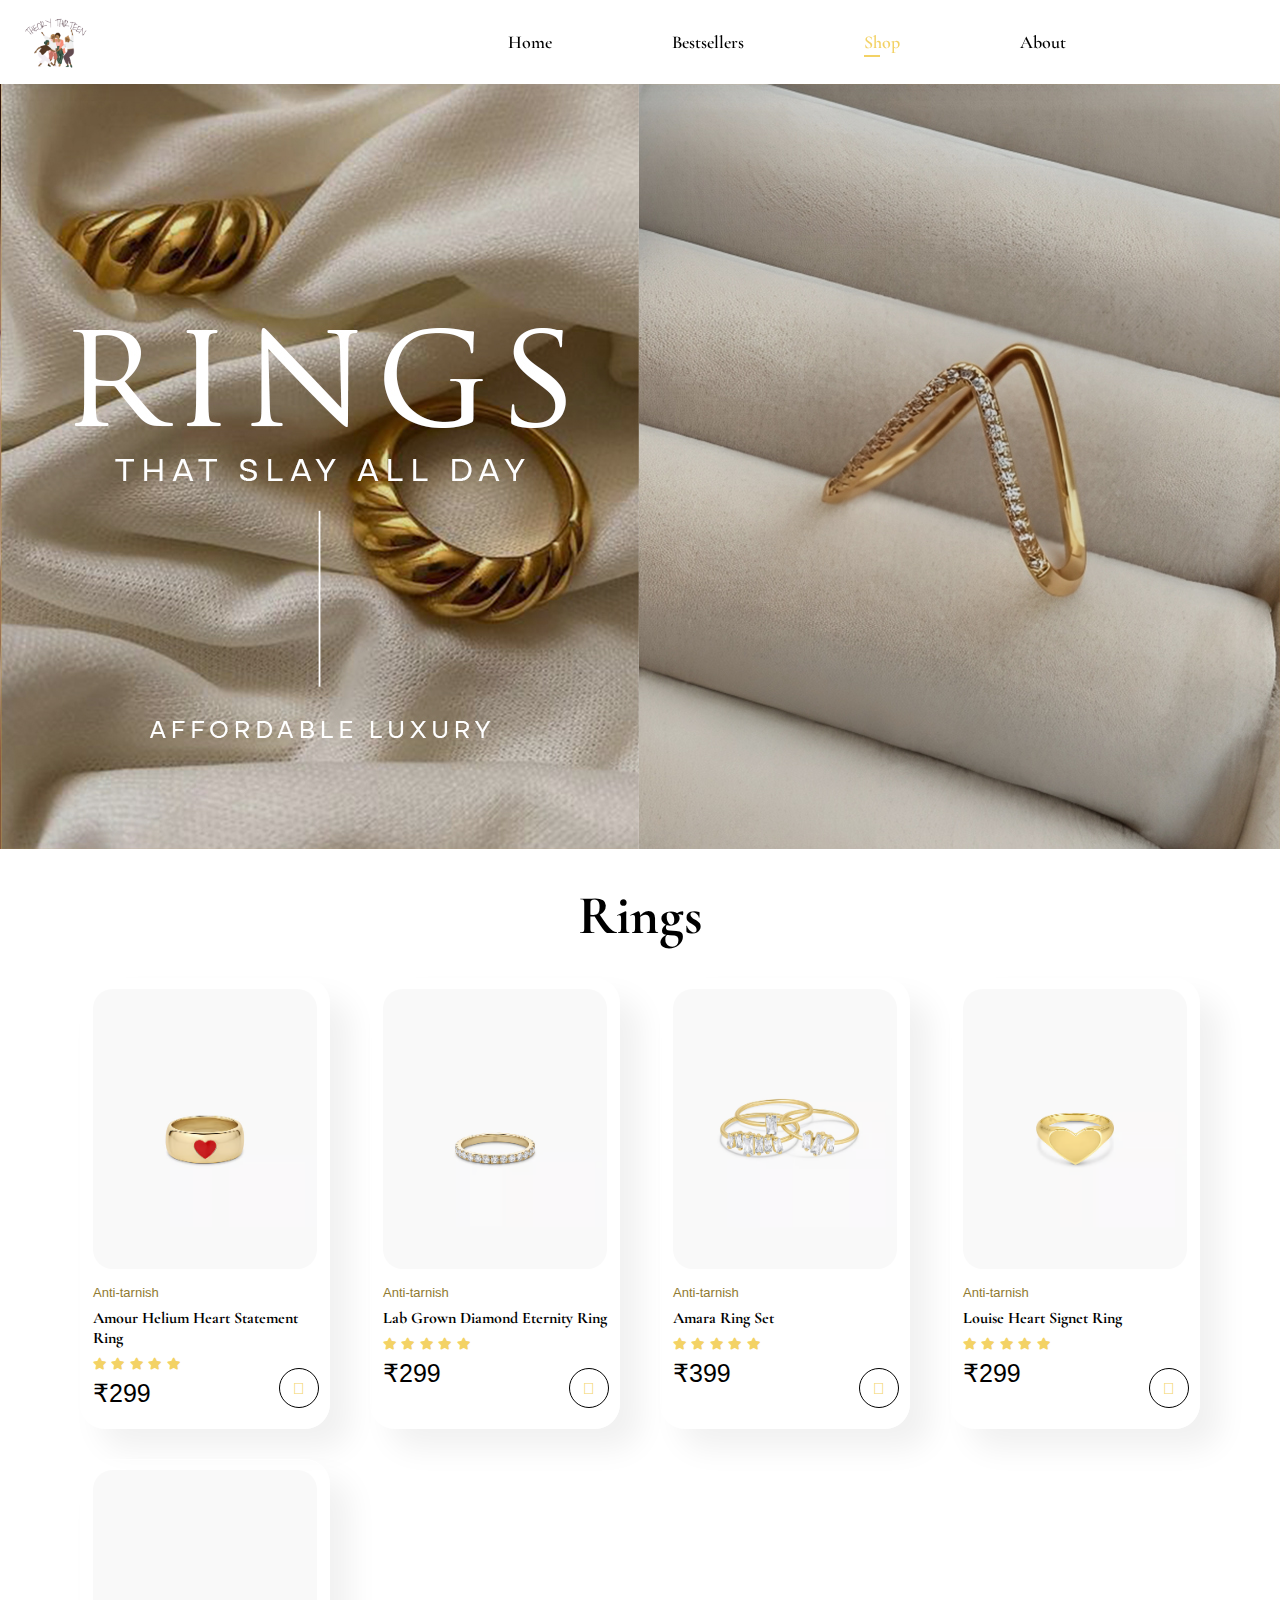
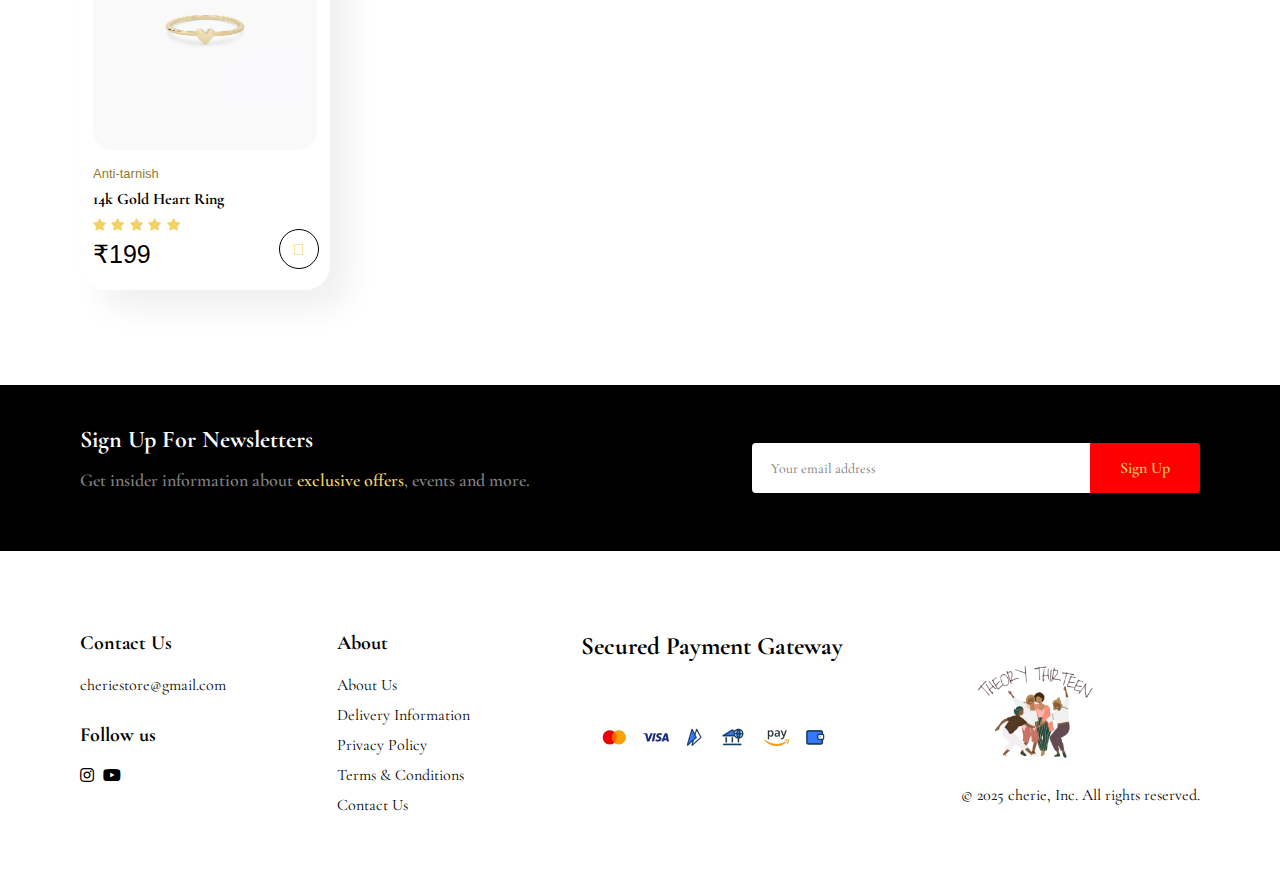
<file: rings.html>
<!DOCTYPE html>
<html lang="en">
<head>
    <meta charset="UTF-8">
    <meta name="viewport" content="width=device-width, initial-scale=1">
    <title>Ćherie - Timeless Elegance</title>
    <link rel="stylesheet" href="style.css">
    <link rel="icon" type="logo/png" href="logo/demologo.jpg">
    <link rel="stylesheet" href="https://pro.fontawesome.com/releases/v5.10.0/css/all.css" />
    <link rel="preconnect" href="https://fonts.googleapis.com">
    <link rel="preconnect" href="https://fonts.gstatic.com" crossorigin>
    <link href="https://fonts.googleapis.com/css2?family=Cormorant+Garamond:ital,wght@0,300;0,400;0,500;0,600;0,700;1,300;1,400;1,500;1,600;1,700&display=swap" rel="stylesheet">

</head>
<body>
    <section id="header">
        <a href="#"><img src="logo/demologo.png" class="logo" height="80" alt=""></a>   
       
        <div>
            <ul id="navbar">
                <li><a href="index.html">Home</a></li>
                <li><a href="bestsellers.html">Bestsellers</a></li>
                <li><a class="active" href="shop.html">Shop</a></li>
                <li><a href="about.html">About</a></li>
                <li id="lg-bag"><a href="cart.html"><i class="far fa-shopping-bag"></i></a></li>
                <a href="#" id="close"><i class="far fa-times"></i></a>
            
            </ul>
        </div>
        <div id="mobile">
            <a href="cart.html"><i class="far fa-shopping-bag"></i></a>
            <i id="bar" class="fas fa-outdent"></i>
            
        </div>
    </section>
    <section id="rin">
    </section>
<section id="product1" class="section-p1">
    <h2>Rings</h2> 
    <div class="pro-container">
        <div class="pro" onclick='window.location.href="R1.html";'>
            <img src="images/productcat/Rings/R1 Amour Helium Heart Statement.png" alt="">
            <div class="des">
                <span>Anti-tarnish</span>
                <h5>Amour Helium Heart Statement Ring</h5>
                <div class="star">
                    <i class="fas fa-star"></i>
                    <i class="fas fa-star"></i>
                    <i class="fas fa-star"></i>
                    <i class="fas fa-star"></i>
                    <i class="fas fa-star"></i>
                </div>
                <h4>₹299</h4>
            </div>
            <a href="#"><i class="fal fa-shopping-cart cart"></i></a>
        </div>
        <div class="pro">
            <img src="images/productcat/Rings/R2 Lab Grown Diamond Eternity.png" alt="">
            <div class="des">
                <span>Anti-tarnish</span>
                <h5>Lab Grown Diamond Eternity Ring</h5>
                <div class="star">
                    <i class="fas fa-star"></i>
                    <i class="fas fa-star"></i>
                    <i class="fas fa-star"></i>
                    <i class="fas fa-star"></i>
                    <i class="fas fa-star"></i>
                </div>
                <h4>₹299</h4>
            </div>
            <a href="#"><i class="fal fa-shopping-cart cart"></i></a>
        </div>
        <div class="pro">
            <img src="images/productcat/Rings/R3 Amara Ring Set.png" alt="">
            <div class="des">
                <span>Anti-tarnish</span>
                <h5>Amara Ring Set</h5>
                <div class="star">
                    <i class="fas fa-star"></i>
                    <i class="fas fa-star"></i>
                    <i class="fas fa-star"></i>
                    <i class="fas fa-star"></i>
                    <i class="fas fa-star"></i>
                </div>
                <h4>₹399</h4>
            </div>
            <a href="#"><i class="fal fa-shopping-cart cart"></i></a>
        </div>
        <div class="pro">
            <img src="images/productcat/Rings/R4 Louise Heart Signet.png" alt="">
            <div class="des">
                <span>Anti-tarnish</span>
                <h5>Louise Heart Signet Ring</h5>
                <div class="star">
                    <i class="fas fa-star"></i>
                    <i class="fas fa-star"></i>
                    <i class="fas fa-star"></i>
                    <i class="fas fa-star"></i>
                    <i class="fas fa-star"></i>
                </div>
                <h4>₹299</h4>
            </div>
            <a href="#"><i class="fal fa-shopping-cart cart"></i></a>
        </div>
        <div class="pro">
            <img src="images/productcat/Rings/R5 14k Gold Heart Ring.png" alt="">
            <div class="des">
                <span>Anti-tarnish</span>
                <h5>14k Gold Heart Ring</h5>
                <div class="star">
                    <i class="fas fa-star"></i>
                    <i class="fas fa-star"></i>
                    <i class="fas fa-star"></i>
                    <i class="fas fa-star"></i>
                    <i class="fas fa-star"></i>
                </div>
                <h4>₹199</h4>
            </div>
            <a href="#"><i class="fal fa-shopping-cart cart"></i></a>
        </div>
    </div>
</section>
    <section id="newsletter" class="section-p1 section-m1">
        <div class="newstext">
            <h4>Sign Up For Newsletters</h4>
            <p>Get insider information about<span> exclusive offers</span>, events and more.
            </p>
        </div>
        <div  class="form">
            <input type="text" placeholder="Your email address">
            <button class="normal">Sign Up</button>

        </div>
    </section>
    <footer  class="section-p1">
        <div class="col">
           
            <h4>Contact Us</h4>
            <p>cheriestore@gmail.com</p>
            <div class="follow">
                <h4>Follow us</h4>
                <div class="icons"></div>
                <i class="fab fa-instagram"></i>
                <i class="fab fa-pintrest-p"></i>
                <i class="fab fa-youtube"></i>


            </div>
        </div>
        <div class="col">
            <h4>About</h4>
            <a href="#">About Us</a>
            <a href="#">Delivery Information</a>
            <a href="#">Privacy Policy</a>
            <a href="#">Terms & Conditions</a>
            <a href="#">Contact Us</a>

        </div>
        <div class="co1install">
            <h4>Secured Payment Gateway</h4>
            <img src="add/pay/payment.png" height=120px alt="">
        </div>
        <div class="copyright">
            <img src="logo/demologo.png" height="150" alt="">
            <p>© 2025 cherie, Inc. All rights reserved.</p>


        </div>
    </footer>
    <script src="script.js"></script>
</body>
</html>
</file>
<file: style.css>
@import url('https://fonts.googleapis.com/css?family=Spartan:wght@100;200;300;400;500;600;700;800;900&display=swap');
@import url("https://fonts.google.com/share?selection.family=Work+Sans:ital,wght@0,100..900;1,100..900");
* {
    margin: 0;
    padding: 0;
    box-sizing: border-box;
    font-family: 'Spartian', sans-serif;
}
h1 {
    font-size: 60px;
    line-height: 64px;
    color: white;
   

}
h2 {
    font-size: 46px;
    line-height: 54px;
    color: navy;
    
}
h4 {
    font-size: 40px;
    color: rgb(0, 0, 0);
    
}
h5 {
    font-size: 25px;
    color: rgb(0, 0, 0);
    
}
h6 {
    font-weight: 700;
    font-size: 12px;
}
p{
    font-size: 16px;
    color:white;
    margin: 15px 0 20px 0;
}
.section-p1 {
    padding: 40px 80px;
}
.section-m1 {
    margin: 40px 0;
}
button.normal{
    font-size: 14px;
    font-weight:600 ;
    padding: 15px 30px;
    color: #000000;
    background-color: white;
    border-radius: 4px;
    cursor: pointer;
    border: none;
    outline: none;
    transition: 0.2s;

}
body {
    width: 100%;
}
#header{
    display: flex;
    align-items:center;
    justify-content:space-between;
    padding: 0rem 1rem;
    background-color:white;
    box-shadow: 0 5px 15px rgba(0, 0, 0, 0.06) ;
    z-index: 999;
    position: sticky;
    top: 0;
    left: 0;
}
#navbar{
    display: flex;
    align-items: center ;
    justify-content:center;

}
#navbar li{
    list-style: none;
    padding: 0 60px;
    position: relative;
}
#navbar li a{
    text-decoration: none;
    font-size: 18px;
    font-family: "Cormorant Garamond", serif;
    font-weight: 600;
    color:black;
    transition:0.3s ease;
}
#navbar li a:hover,
#navbar li a.active {
    color:#F3D265;
}
#navbar li a.active::after ,
#navbar li a:hover::after{
    content: "";
    width: 10%;
    height: 2px;
    background: #F3D265;
    position:absolute;
    bottom: -4px;
    left:60px;

}
#mobile{
    display: flex;
    align-items: center;
    display: none;
}
#close {
    display: none;
}


/* Home page */
#hero {
    background-image: url(images/hero.jpg);
    height: 90vh; /* Use viewport height for flexible responsiveness */
    width: 100%;
    background-size: cover;
    background-position: top 25% right 0;
    display: flex;
    flex-direction: column;
    justify-content: flex-end;

}
#ear {
    background-image: url(images/productcat/Earrings/Earrings_banner.jpg);
    height: 85vh; /* Use viewport height for flexible responsiveness */
    width: 100%;
    background-size: cover;
    background-position: top 25% right 0;
    display: flex;
    flex-direction: column;
    justify-content: flex-end;

}
#nek {
    background-image: url(images/productcat/Necklaces/Necklaces_banner.jpg);
    height: 85vh; /* Use viewport height for flexible responsiveness */
    width: 100%;
    background-size: cover;
    background-position: top 25% right 0;
    display: flex;
    flex-direction: column;
    justify-content: flex-end;

}
#bra {
    background-image: url(images/productcat/Bracelets/Bracelets_banner.jpg);
    height: 85vh; /* Use viewport height for flexible responsiveness */
    width: 100%;
    background-size: cover;
    background-position: top 25% right 0;
    display: flex;
    flex-direction: column;
    justify-content: flex-end;

}

#rin {
    background-image: url(images/productcat/Rings/Rings_banner.jpg);
    height: 85vh; /* Use viewport height for flexible responsiveness */
    width: 100%;
    background-size: cover;
    background-position: top 25% right 0;
    display: flex;
    flex-direction: column;
    justify-content: flex-end;

}

#hero button {
    background-color: black;
    color: white;
    border: none; /* Better readability than 0rem */
    width: 100%; /* Allow content-based sizing */
    padding: 25px 80px; /* Correct padding syntax */
    height: auto; /* Avoid fixed height */
    background-repeat: no-repeat;
    cursor: pointer;
    font-weight: 100;
    font-size: 1.5rem; /* Use responsive font sizes */
    font-family: "Cormorant Garamond", serif;
}

/* different cat of pro at home*/
#category {
    display: flex;
    align-items: center;
    justify-content: space-between;
    flex-wrap:wrap;
}
#category .catbox{
    width: 300px;
    text-align:center ;
    padding: 0px 0px;
    box-shadow:20px 25px 34px rgba(0, 0, 0, 0.03);
    border: 1px solid #cce7d0;
    border-radius: 4px;
    margin: 15px 0;
    

}
#category h6{
    display: inline-block;
    padding: 20px;
    color: #000000;
    font-size: 20px;
    font-family: "Cormorant Garamond", serif;

}
#category .catbox img {
    width: 100%;
    margin-bottom: 10px;
}
/* Home display of all products */
#product1 {
    text-align: center;
}
#product1 .pro-container{
    display: flex;
    justify-content: space-between;
    padding-top: 20px;
    flex-wrap: wrap;
}
#product1 .pro{
    width: 0%;
    min-width:250px ;
    padding: 10px 12px ;
    border: 1px solid white;
    border-radius: 25px;
    cursor: pointer;
    box-shadow: 20px 20px 30px rgba(0, 0, 0, 0.06);
    margin: 15px 0;
    transition: 0.2s ease;
    position: relative;

}
#product1 .pro:hover{
    box-shadow: 20px 20px 30px rgba(0, 0, 0, 0.06);
}
#product1 .pro img{
    width: 100%;
    border-radius: 20px;
    
}
#product1 h2{
    color: black;
    font-family: "Cormorant Garamond", serif;
    font-size: 55px;
}
#product1 li{
    list-style: none;
}
#product1 li a{
    text-decoration: none;
    font-family: "Cormorant Garamond", serif;
    font-size: 25px;
    color: #000000;
}
#product1 .pro .des{
    text-align: start;
    padding: 10px 0;
}
#product1 .pro .des span{
    color: #907a30;
    font-size: 13px;
}
#product1 .pro .des h5{
    padding-top: 7px;
    color: black;
    font-size: 16px;
    font-family: "Cormorant Garamond", serif;
}
#product1 .pro .des i{
    font-size: 12px;
    padding-top: 10px;
    color: #F3D265;
}
#product1 .pro .des h4{
    padding-top: 7px;
    font-size:25px ;
    font-weight: 500;
    color: black;
}
#product1 .pro .cart{
    width: 40px;
    height: 40px;
    line-height: 40px;
    border-radius: 50px;
    background-color: white;
    font-weight: 500;
    color: #F3D265;
    border: 1px solid rgb(0, 0, 0);
    bottom: 20px;
    position: absolute;
    right: 10px;

}
/* best seller banner*/
#banner .section-m1{
    display:flex ;
    flex-direction: column;
    justify-content: center;
    align-items: center;
    text-align: center;
    background-image: url(add/bestsellerbanner/bestsellerbanner\ demo.jpeg);
    width: 100%;
    height: 60vh;
    background-size: cover;
    background-position: center;
    position: relative;


}
#banner{
    text-align: center;


}
#banner button{

    font-size: 16px;
    font-family: "Cormorant Garamond", serif;
    font-weight:600 ;
    padding: 13px 28px;
    color: #000000;
    background-color:white;
    border: none;
    border-radius: 8px;
    cursor: pointer;
    transition: 0.02s;
    position: absolute;
    bottom: 10px; /* Move to the bottom */
    left: 50%; /* Center horizontally */
    transform: translateX(-50%); /* Adjust for centering */
}
#banner button:hover{
    background:black;
    color: white;
}
#newsletter{
    display: flex;
    justify-content: space-between;
    flex-wrap: wrap;
    align-items: center;
    background-image: url(add/newsletter/news.png);
    background-repeat: no-repeat;
    background-position: 20% 30%;
    background-color: black;
}
#newsletter h4{
    font-size:24px ;
    font-weight: 700;
    color: white;
    font-family: "Cormorant Garamond", serif;
}
#newsletter p{
    font-size:18px ;
    font-weight: 600;
    color:gray;
    font-family: "Cormorant Garamond", serif;

}
#newsletter p span{
    color:#F3D265;
    font-family: "Cormorant Garamond", serif;
}
#newsletter .form{
    display: flex;
    width: 40%;
    height: auto;

}
#newsletter input{
    height: 3.125rem;
    padding: 0 1.25em;
    font-size: 14px;
    width: 100%;
    border: 1px solid transparent;
    border-radius: 4px;
    outline: none;
    border-top-right-radius:0 ;
    border-bottom-right-radius: 0;
    font-family: "Cormorant Garamond", serif;
}
#newsletter button{
    background-color:rgb(255, 0, 0);
    color: #F3D265;
    white-space: nowrap;
    border-top-left-radius:0 ;
    border-bottom-left-radius: 0;

    font-family: "Cormorant Garamond", serif;
    font-size: 16px;
}
footer{
    display: flex;
    flex-wrap: wrap;
    justify-content: space-between;

}
footer .col{
    display: flex;
    flex-direction:column;
    align-items: flex-start;
    margin-bottom: 20px;
    position: relative;

 
}
footer .logo{
    margin-bottom: 30px;

}
footer h4{
    font-size: 20px;
    padding-bottom: 20px;
    color: #000000;
    font-family: "Cormorant Garamond", serif;


}
footer p{
    font-size: 16px;
    margin: 0 0 8px 0;
    color: #000000;  
    font-family: "Cormorant Garamond", serif;
}
footer a{
    font-size: 16px;
    text-decoration: none;
    color: #000000;
    margin-bottom: 10px;
    font-family: "Cormorant Garamond", serif;

}
.follow h4{
    padding-top: 20px;
}
.co1install h4{
    font-size: 25px;
}
/* Cart Page */
#cart{
    overflow-x: auto;
}
#cart table{
    width: 100%;
    border-collapse: collapse;
    table-layout: fixed;
    white-space: nowrap;


}
#cart table img{
    width: 70px;
}
#cart table td:nth-child(1){
    width: 100px;
    text-align: center;
    font-family: "Cormorant Garamond", serif;
}
#cart table td:nth-child(2){
    width: 150px;
    text-align: center;
    font-family: "Cormorant Garamond", serif;
}
#cart table td:nth-child(3){
    width: 250px;
    text-align: center;
    font-family: "Cormorant Garamond", serif;
}
#cart table td:nth-child(4),
#cart table td:nth-child(5),
#cart table td:nth-child(6){
    width: 150px;
    text-align: center;
    font-family: "Cormorant Garamond", serif;
}
#cart table td:nth-child(4){
    font-size: 18px;
}
#cart table td:nth-child(5) input{
    width: 70px;
    padding: 10px 5px 10px 15px;
    font-size: 18px;
    font-family: "Cormorant Garamond", serif;
}
#cart table thead{
    border: 1px solid wheat;
    border-left: none;
    border-right: none;

}
#cart table thead td{
    font-weight: 700;
    text-transform: uppercase;
    font-size: 18px;
    padding: 18px 0;
}
#cart table tbody tr td{
    padding-top: 15px;
}
#cart table tbody tr td{
    font-size: 15px;
    font-family: "Cormorant Garamond", serif;
}
#cart-add{
    display: flex;
    flex-wrap: wrap;
    justify-content: space-between;
}
#coupon{
    width: 50%;
    margin-bottom: 30px;
}
#coupon h3,
#subtotal h3{
    padding-bottom: 15px;
    font-family: "Cormorant Garamond", serif;
    font-size: 20px;

}
#coupon input{
    padding: 10px 20px;
    outline: none;
    width: 60%;
    margin-right: 10px;
    border: 1px solid gold;
    font-family: "Cormorant Garamond", serif;
}
#coupon button,
#subtotal button{
    background-color: red;
    color: #F3D265;
    font-family: "Cormorant Garamond", serif;
    padding: 12px 20px;
}
#subtotal{
    width: 50%;
    margin-bottom: 30px;
    border: 1px solid gold;
    padding: 30px;
}
#subtotal table{
    border-collapse: collapse;
    width: 100%;
    margin-bottom: 20px;
}
#subtotal table td{
    width: 50%;
    border: 1px solid gold;
    padding: 10px;
    font-size: 15px;
    font-family: "Cormorant Garamond", serif;
}
/* media queries */
@media (max-width:799px){
    #navbar {
        display: flex;
        flex-direction: column;
        align-items: flex-start;
        justify-content:flex-start;
        position: fixed;
        top: 0;
        right:-300px;
        height: 100vh;
        width: 300px;
        background-color: #faf4f4;
        box-shadow: 0 40px 60px rgba(0, 0, 0, 0.1);
        padding: 80px 0 0 10px;
        transition: 0.3s;
    }
    #navbar.active {
        right: 0;
    }
    
    #navbar li{
        margin-bottom: 25px;
    }
    #mobile{
        
        display: flex;
        align-items: center;
    }
    #mobile i {
        color: #000000;
        font-size: 24px;
        padding-left: 20px;


    }
    #close{
        position: absolute;
        display: initial;
        top: 30px;
        left: 30px;
        color: #000000;
        font-size: 24px;
    }
    #lg-bag {
        display: none;
    }

    #hero{
       
        height: 30vh; /* Use viewport height for flexible responsiveness */
        background-size: cover;
        background-position: top 25% right 0;
   
    
    }
    #ear {
        height: 30vh; /* Use viewport height for flexible responsiveness */
        background-size: cover;

    }
    #bra {
        height: 30vh; /* Use viewport height for flexible responsiveness */
        background-size: cover;

    }
    #rin {
        height: 30vh; /* Use viewport height for flexible responsiveness */
        background-size: cover;

    }
    #nek {
        height: 30vh; /* Use viewport height for flexible responsiveness */
        background-size: cover;

    }
    #hero button {
            padding: 10px 80px;
    
    }
    #banner .section-m1{
            height: 20vh;
    }
    #newsletter .form{
        width: 70%;

    }
    /* Single product */
    #prodetails .single-pro-image {
        width: 50%;
        margin-right:50px;
    }

}
@media (max-width:477px){
    .section-p1 {
        padding: 30px 50px;
    }
    .section-m1 {
        margin: 10px 0px;
    }
    #header {
        padding: 0px 30px;
    }
    #hero{
       
        height: 20vh; /* Use viewport height for flexible responsiveness */
        background-size: cover;
        background-position: top 45% right 0;

    }
    #ear {
        height: 20vh; /* Use viewport height for flexible responsiveness */
        background-size: cover;

    }
    #bra {
        height: 20vh; /* Use viewport height for flexible responsiveness */
        background-size: cover;

    }
    #rin {
        height: 20vh; /* Use viewport height for flexible responsiveness */
        background-size: cover;

    }
    #nek {
        height: 20vh; /* Use viewport height for flexible responsiveness */
        background-size: cover;

    }
    #hero button {
        padding: 0px 80px;
        font-size: 20px;

    }
    #category {
        justify-content: space-between;
    }
    #category .catbox{
        width: 160px;
        padding: 0 0 15px 0;
        margin: 8px 2px;
         

    }
    #product1 .pro-container{
        padding-top: 10px;
    }
    #product1 .pro{
        min-width:160px ;
        margin: 15px 0px;
    }
    #product1 .pro .cart{
        width: 40px;
        height: 40px;
    }
    #product1 h2{
        color: black;
        font-family: "Cormorant Garamond", serif;
        font-size: 40px;
    }
    #product1 li{
        list-style: none;
    }
    #product1 li a{
        text-decoration: none;
        font-family: "Cormorant Garamond", serif;
        font-size: 20px;
        color: #000000;
    }
    #product1 .pro .des{
        text-align: start;
        padding: 10px 0;
    }
    #product1 .pro .des span{
        color: #907a30;
        font-size: 10px;
    }
    #product1 .pro .des h5{
        padding-top: 7px;
        color: black;
        font-size: 13px;
        font-family: "Cormorant Garamond", serif;
    }
    #product1 .pro .des i{
        font-size: 8px;
        padding-top: 10px;
        color: #F3D265;
    }
    #product1 .pro .des h4{
        padding-top: 7px;
        font-size:15px ;
        font-weight: 500;
        color: black;
    }
    #newsletter .form{
        width: 100%;

    }
    #banner .section-m1{
        height:10vh;
    }
    #banner button{

        font-size: 10px;
        font-family: "Cormorant Garamond", serif;
        font-weight:600 ;
        padding: 8px 23px;
        color: #000000;
        background-color:white;
        border: none;
        border-radius: 8px;
        cursor: pointer;
        transition: 0.02s;
        position: absolute;
        bottom: 10px; /* Move to the bottom */
        left: 50%; /* Center horizontally */
        transform: translateX(-50%); /* Adjust for centering */
    }
    /* single product*/
    #prodetails{
        display: flex;
        flex-direction: column;
    }
    #cart-add{
        flex-direction: column;

    }
    #coupon{
        width: 100%;
    }
    #subtotal{
        width: 100%;
        padding: 20px;
    }
}
#pagination{
    text-align: center;
    
}
#pagination a{
    text-decoration: none;
    background-color:black;
    padding: 15px 20px;
    border-radius: 4px;
    color: white;
    font-weight: 600;
}
#pagination a i{
    font-size: 16px;
    font-weight: 600;
}
/* Single product */
#prodetails{
    display: flex;
    margin-top:20px;
}
#prodetails .single-pro-image {
    width: 35%;
    margin-right:50px;
}
.small-img-group{
    display: flex;
    justify-content: space-between;
    

}
.small-img-col{
    flex-basis: 32%;
    cursor: pointer;
}
#prodetails .single-pro-details{
    width: 50%;
    padding-top: 30px;

}
#prodetails .single-pro-details h4{
    padding: 20px 0 20px 0;
    font-family: "Cormorant Garamond", serif;
}
#prodetails .single-pro-details h2{
    font-size: 26px;
    color: #000000;
}
#prodetails .single-pro-details input{
    width: 50px;
    height: 47px;
    padding-left: 10px;
    font-size: 15px;
    margin-right: 10px;
    
}
#prodetails .single-pro-details input:focus{
    outline: none;

}
#prodetails .single-pro-details button{
    background: black;
    color: white;
    font-family: "Cormorant Garamond", serif;
}
#prodetails .single-pro-details h5{
    padding: 20px 0 20px 0;
    font-family: "Cormorant Garamond", serif;

}
#prodetails .single-pro-details p {
    color:black;
    line-height: 25px;
    font-family: "Cormorant Garamond", serif;
    font-size: 20px;
}
#prodetails .single-pro-details pre {
    color:black;
    line-height: 25px;
    font-family: "Cormorant Garamond", serif;
    font-size: 20px;

}
#prodetails .single-pro-details h6{
    font-family: "Cormorant Garamond", serif;
    font-size: 15px;

}
/* single product */
@media (max-width:744px){
    #prodetails .single-pro-image{
        width: 100%;
        margin-right:0px;
    }
    #prodetails .single-pro-details {
        width: 100%;
    }
}
</file>
